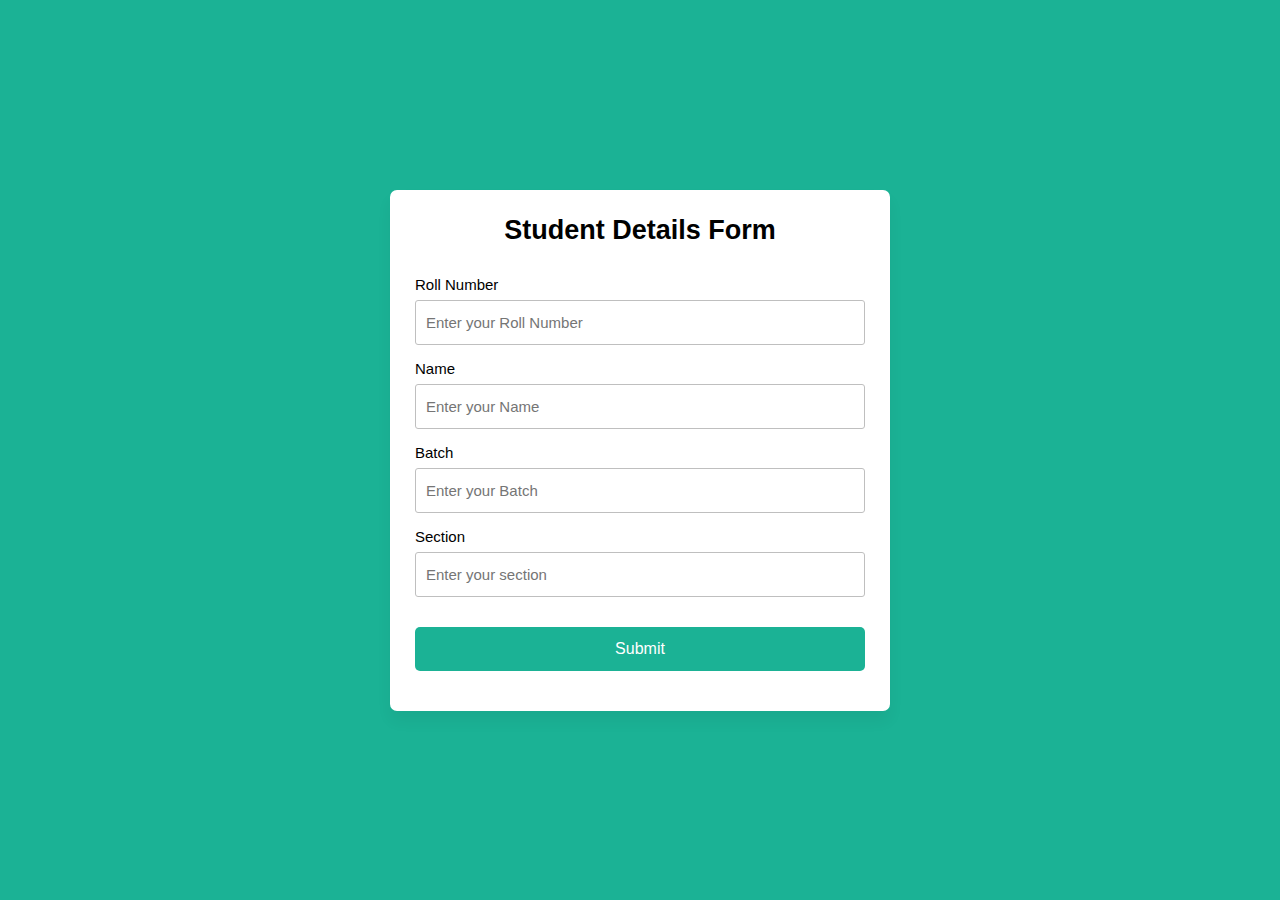
<file: index.html>
<!DOCTYPE html>
<html lang="en">
  <head>
    <meta charset="UTF-8" />
    <meta name="viewport" content="width=device-width, initial-scale=1.0" />
    <title>Quiz Application</title>
    <link rel="stylesheet" href="style.css" />
  </head>
  <body>
    <form action="quiz.html">
      <h2>Student Details Form</h2>
      <div class="form-group roll_no">
        <label for="roll_no">Roll Number</label>
        <input
          type="number"
          id="roll_no"
          placeholder="Enter your Roll Number"
        />
      </div>
      <div class="form-group name">
        <label for="name">Name</label>
        <input type="text" id="name" placeholder="Enter your Name" />
      </div>
      <div class="form-group batch">
        <label for="batch">Batch</label>
        <input type="text" id="batch" placeholder="Enter your Batch" />
      </div>
      <div class="form-group section">
        <label for="section">Section</label>
        <input type="text" id="section" placeholder="Enter your section" />
      </div>
      <div class="form-group submit-btn">
        <input type="submit" value="Submit" />
      </div>
    </form>

    <script src="script.js"></script>
  </body>
</html>
</file>
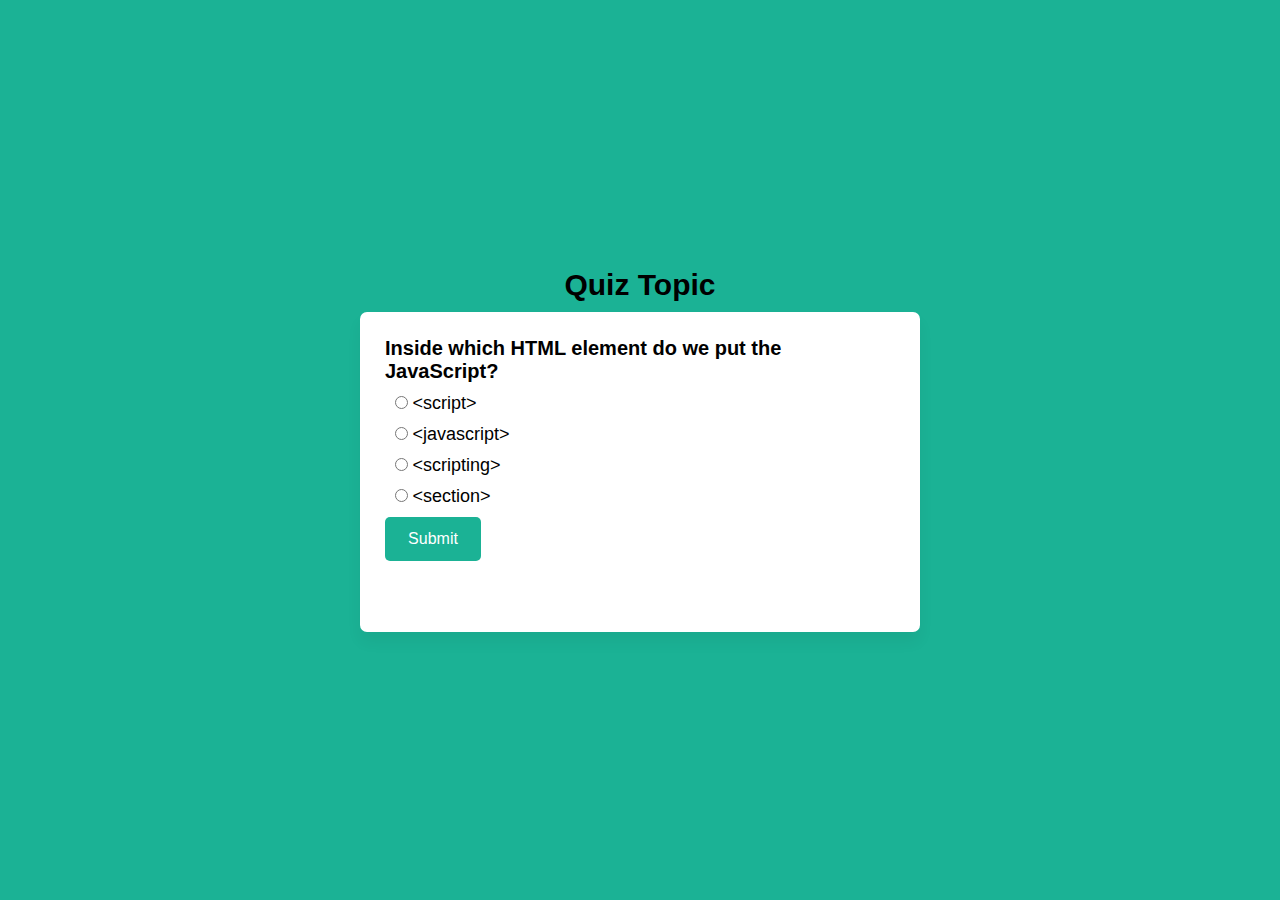
<file: quiz.html>
<!DOCTYPE html>
<html lang="en">
  <head>
    <meta charset="UTF-8" />
    <meta name="viewport" content="width=device-width, initial-scale=1.0" />
    <link rel="stylesheet" href="quizStyle.css" />
    <title>Quiz Page</title>
  </head>
  <body>
    <div class="quiz-section">
      <div class="topic">Quiz Topic</div>
      <form id="quiz">
        <div class="question" id="question"></div>
        <ul>
          <li>
            <input type="radio" name="answer" class="answer" id="a" />
            <label for="a" id="option_1">Option A</label>
          </li>
          <li>
            <input type="radio" name="answer" class="answer" id="b" />
            <label for="b" id="option_2">Option A</label>
          </li>
          <li>
            <input type="radio" name="answer" class="answer" id="c" />
            <label for="c" id="option_3">Option A</label>
          </li>
          <li>
            <input type="radio" name="answer" class="answer" id="d" />
            <label for="d" id="option_4">Option A</label>
          </li>
        </ul>
        <div class="btn">
          <button type="submit" id="submi">Submit</button>
        </div>
      </form>
    </div>

    <script src="script.js"></script>
  </body>
</html>
</file>
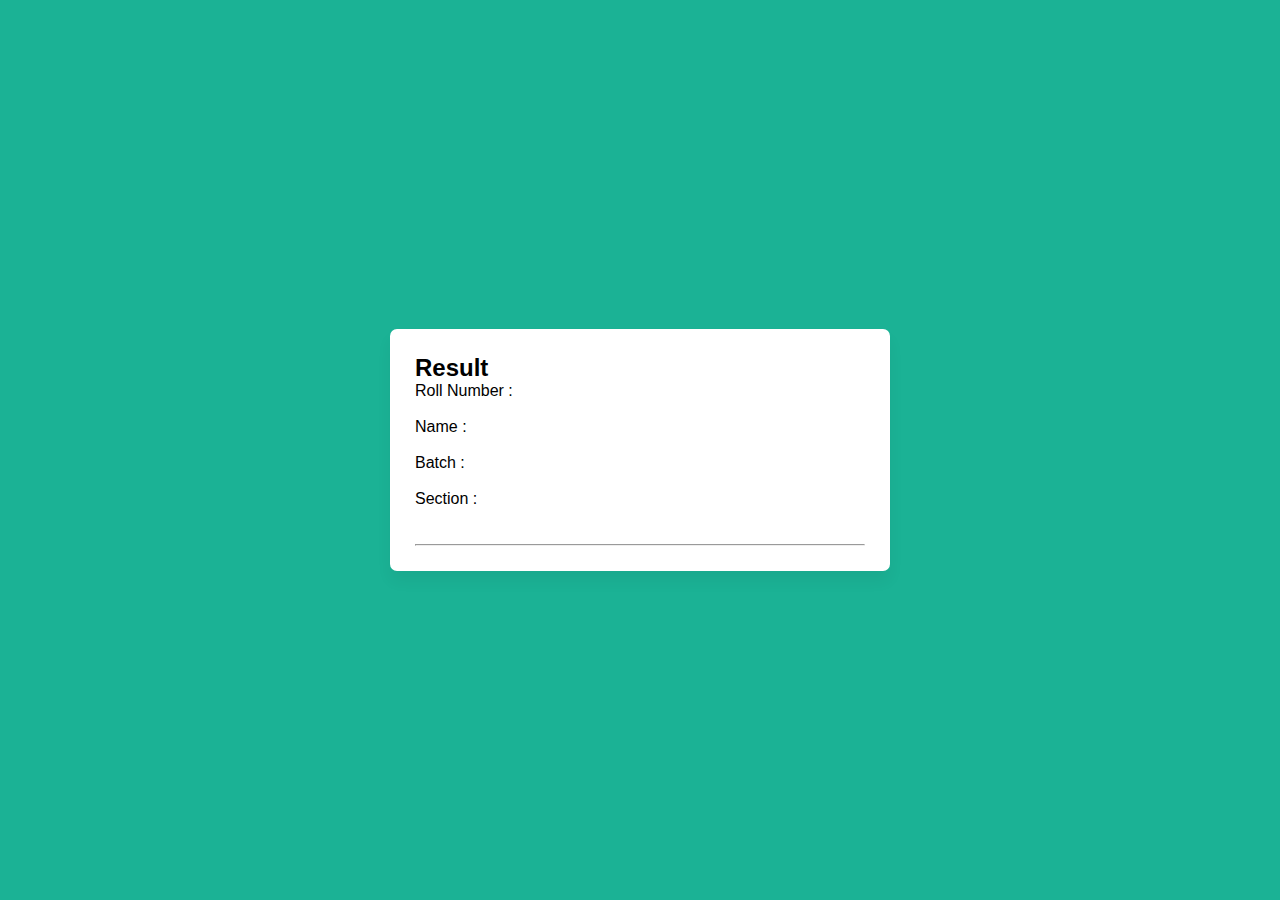
<file: result.html>
<!DOCTYPE html>
<html lang="en">
<head>
    <meta charset="UTF-8">
    <meta name="viewport" content="width=device-width, initial-scale=1.0">
    <link rel="stylesheet" href="result.css">
    <title>Result Page</title>
</head>
<body>
    <div class="result">
    <h2>Result</h2>

    <div class="rollNum">Roll Number : <span id="rollNum"></span></div><br>
    <div class="fullName">Name : <span id="fullName"></span></div><br>
    <div class="batch_no">Batch : <span id="batch_no"></span></div><br>
    <div class="section_no">Section : <span id="section_no"></span></div><br>

    <br><hr>

    <div class="score"><span  id="score">your Score :  </span></div>
</div>

<script>
const rollNum = sessionStorage.getItem("roll_no")
const fullName = sessionStorage.getItem("name")
const batchNo = sessionStorage.getItem("batch")
const section = sessionStorage.getItem("section")
const score = sessionStorage.getItem("score")

document.getElementById("rollNum").textContent = rollNum
document.getElementById("fullName").textContent = fullName
document.getElementById("batch_no").textContent = batchNo
document.getElementById("section_no").textContent = section
document.getElementById("score").textContent = score
</script>
</body>
</html>
</file>
<file: style.css>
* {
  margin: 0;
  padding: 0;
  box-sizing: border-box;
  font-family: "Open Sans", sans-serif;
}

body {
  display: flex;
  align-items: center;
  justify-content: center;
  min-height: 100vh;
  padding: 0 10px;
  background: #1bb295;
}

form {
  padding: 25px;
  background: #fff;
  max-width: 500px;
  width: 100%;
  border-radius: 7px;
  box-shadow: 0 10px 15px rgba(0, 0, 0, 0.05);
}

form h2 {
  font-size: 27px;
  text-align: center;
  margin: 0px 0 30px;
}

form .form-group {
  margin-bottom: 15px;
  position: relative;
}

form label {
  display: block;
  font-size: 15px;
  margin-bottom: 7px;
}

form input,
form select {
  height: 45px;
  padding: 10px;
  width: 100%;
  font-size: 15px;
  outline: none;
  background: #fff;
  border-radius: 3px;
  border: 1px solid #bfbfbf;
}

.submit-btn {
  margin-top: 30px;
}

.submit-btn input {
  color: white;
  border: none;
  height: auto;
  font-size: 16px;
  padding: 13px 0;
  border-radius: 5px;
  cursor: pointer;
  font-weight: 500;
  text-align: center;
  background: #1bb295;
  transition: 0.2s ease;
}

.submit-btn input:hover {
  background: #179b81;
}
</file>
<file: quizStyle.css>
* {
  margin: 0;
  padding: 0;
  box-sizing: border-box;
  font-family: "Open Sans", sans-serif;
}

body {
  display: flex;
  align-items: center;
  justify-content: center;
  min-height: 100vh;
  padding: 0 10px;
  background: #1bb295;
}
ul {
  list-style: none;
}
li {
  margin: 10px;
}
button {
  background: #1bb295;
  border: none;
  font-weight: 500;
  font-size: 16px;
  color: white;
}
form {
  padding: 25px;
  background: #fff;
  width: 20rem;
  height: 20rem;
  border-radius: 7px;
  box-shadow: 0 10px 15px rgba(0, 0, 0, 0.05);
}

form label {
  font-size: 18px;
  margin-bottom: 7px;
}

form input,
form select {
  padding: 10px;
  font-size: 15px;
  text-decoration: none;
}

.question {
  font-size: 20px;
  font-weight: bold;
  margin-bottom: 5px;
}

.topic {
  font-size: 30px;
  font-weight: bold;
  text-align: center;
  margin-bottom: 10px;
}

.btn {
  padding: 13px 0;
  border-radius: 5px;
  cursor: pointer;
  text-align: center;
  background: #1bb295;
  transition: 0.2s ease;
  width: 6rem;
}

.btn input:hover {
  background: #179b81;
}
.result {
  color: black;
}

#quiz {
  width: 35rem;
}
</file>
<file: result.css>
* {
  margin: 0;
  padding: 0;
  box-sizing: border-box;
  font-family: "Open Sans", sans-serif;
}

body {
  display: flex;
  flex-direction: column;
  align-items: center;
  justify-content: center;
  min-height: 100vh;
  padding: 0 10px;
  background: #1bb295;
}

.result {
  padding: 25px;
  background: #fff;
  max-width: 500px;
  width: 100%;
  border-radius: 7px;
  box-shadow: 0 10px 15px rgba(0, 0, 0, 0.05);
}
</file>
